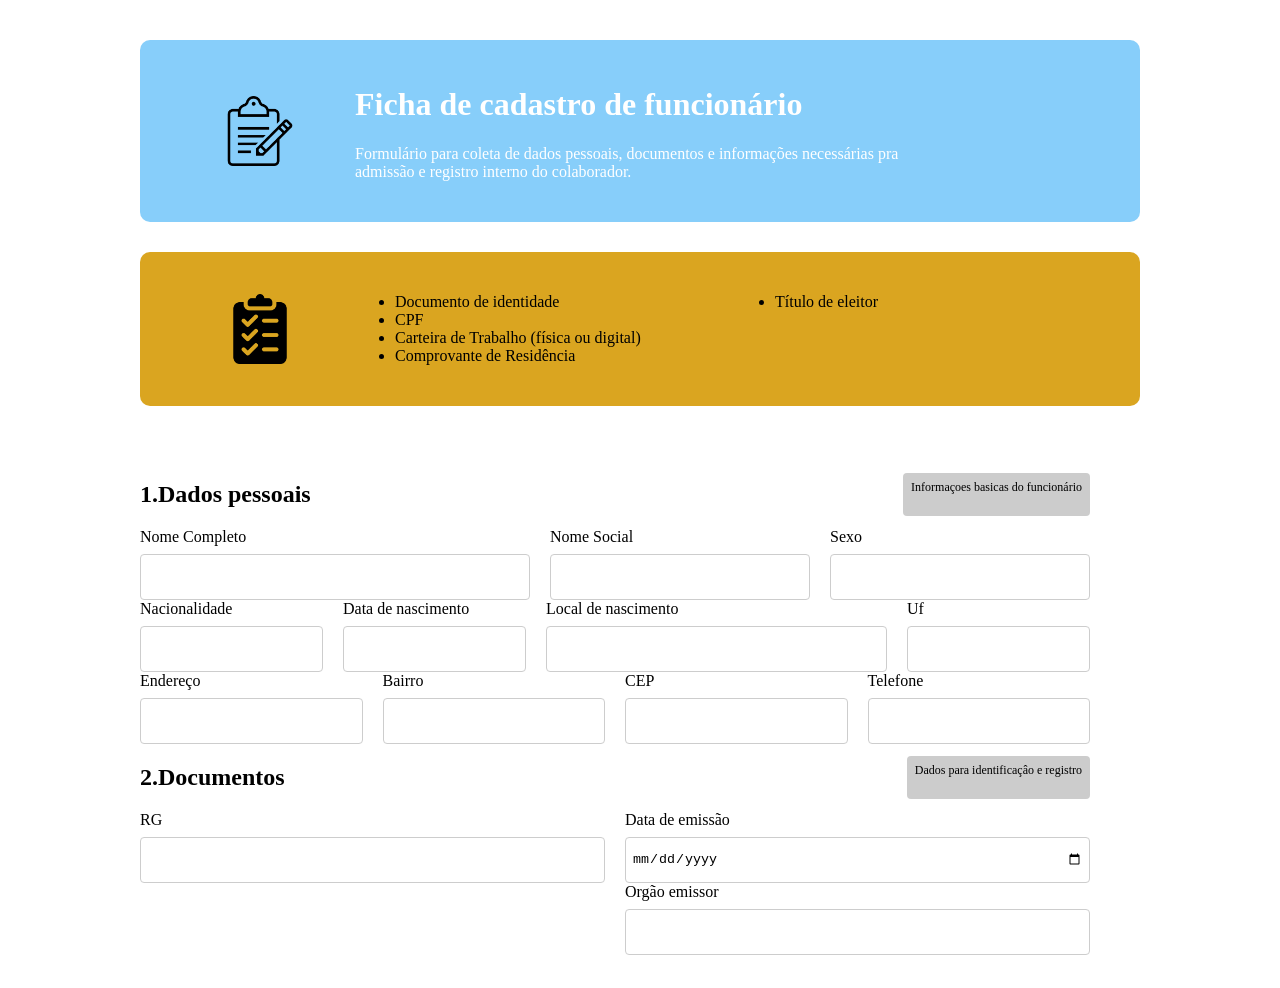
<file: index.html>
<!DOCTYPE html>
<html lang="pt-br">
<head>
    <meta charset="UTF-8">
    <link rel="stylesheet" href="style.css">
    <meta name="viewport" content="width=device-width, initial-scale=1.0">
    <title>Ficha de cadastro</title>
</head>
<body>
    <div class="topo">
      <div class="image">
        <img src= "image/lista.png">
      </div>
        
      <div class="cadastro-topo">
        <h1>Ficha de cadastro de funcionário</h1>
        <p>Formulário para coleta de dados pessoais, documentos e 
          informações necessárias pra admissão e registro interno do colaborador.</p>
      </div>
    </div>
      <div class="documentos-necessarios">
        <div class="imagem-documentos">
            <img src="image/prancheta.png">
                    </div>
       
        <div class="dados-left">
          
          <ul>
            <li>Documento de identidade</li>
            <li>CPF</li>
            <li>Carteira de Trabalho (física ou digital)</li>
            <li>Comprovante de Residência</li>
          </ul>

      </div>
    
    <div class="dados-right">
      <ul>
        <li>Título de eleitor</li>
      </ul>
    </div>
  </div>


  <div class="dados-pessoais">
      <div class="informação-funcionario">  
     <h2>1.Dados pessoais</h2>
      <p>Informaçoes basicas do funcionário</p>
</div>

<div class="linha">
     <div class="grande">
            <label> Nome Completo</label>
           <input type="text">
  </div>


  <div class="medio">
           <label > Nome Social</label>
           <input type="text">
  </div>
  <div class="medio">
         <label> Sexo</label>
         <input type="text">
  </div>
</div>

 <div class="linha">
     <div class="pequeno">
            <label>Nacionalidade</label>
           <input type="text">
     </div>
     <div class="pequeno">
           <label> Data de nascimento</label>
           <input type="text">
    </div>
    <div class="medio">
          <label>Local de nascimento</label>
          <input type="text">
    </div>

    <div class="pequeno">
      <label>Uf</label>
      <input type="text">
</div>

</div>


<div class="linha">
  <div class="pequeno">
       <label>Endereço</label>
       <input type="text">
  </div>
  <div class="pequeno">
        <label>Bairro</label>
        <input type="text">
  </div>
  <div class="pequeno">
    
         <label>CEP</label>
         <input type="text">
  </div>
  <div class="pequeno">
         <label>Telefone</label>
         <input type="text">
  </div>
</div>


  <div class="documentos">
      <div class="informação-funcionario">  
     <h2>2.Documentos</h2>
      <p>Dados para identificaçâo e registro</p>
      </div>
      <div class="linha">
         <div class="medio">
            <label>RG</label>
            <input type="text">
    
      </div>

      <div class="medio">
        <label>Data de emissão</label>
        <input type="date">

        <div class="medio">
           <label>Orgão emissor</label>
            <input type="text">
            <div>
              
            </div>

</body>
</html>
</file>
<file: style.css>
.body{
    margin: 0;
    padding: 0;
    background-color: #efefef;

}
.topo{
    display: flex;
    width: 950px;
    background-color: #87CEFA;
    border-radius: 10px;
    margin: auto;
    margin-top: 40px;
    padding: 25px;
    color: #fff;
}

.topo img {
    width: 70px;
    
}

.image{
    display: flex;
    align-items: center;
    justify-content: center;
    flex:1;
}

.cadastro-topo{
    flex: 4;
}

.cadastro-topo p{
    padding-right:180px ;
}

.documentos-necessarios{
    display: flex;
    width: 950px;
    margin: auto;
    background-color:	#DAA520;
    border-radius: 10px;
    padding: 25px;
    margin-top: 30px;
}

.imagem-documentos{
    flex: 1;
    display: flex;
    justify-content: center;
    align-items: center;
}
.imagem-documentos img{
    width: 70px;
}
.dados-left{
    flex: 2;
}
.dados-right{
    flex: 2;
}

.dados-pessoais{
    display: flex;
    width: 1000px;
    margin: auto;
    padding: 25px;
    background-color: #fff;
    border-radius: 10px;
    margin-top: 30px;
    flex-direction: column;
}
.informação-funcionario{
    display: flex;
    justify-content: space-between;
    width: 950px;

}

.informação-funcionario p{
    background-color: #ccc;
    line-height: 2;
    padding: 2px 8px 2px 8px;
    font-size: 12px;
    border-radius: 4px;
    
}

.pequeno{
flex: 1;
display: flex;
flex-direction: column;
}

.medio{
flex: 2;
display: flex;
flex-direction: column;
}
.grande{
flex: 3;
display: flex;
flex-direction: column;
}

.extra{
flex: 6;
}

.linha{
    display: flex;
    width: 950px;
    gap: 20px;
}

input{
    height: 32px;
    border: solid 1px #cdcdcd;
    border-radius: 4px;
    margin-top: 8px;
    outline: none;
    padding: 6px;
}
.documenos{
    display: flex;
    width: 1000px;
    margin: auto;
    padding: 25px;
    background-color: #fff;
    border-radius: 10px;
    margin-top: 30px;
    flex-direction: column;
}

.medio{
flex: 2;
display: flex;
flex-direction: column;
}
</file>
